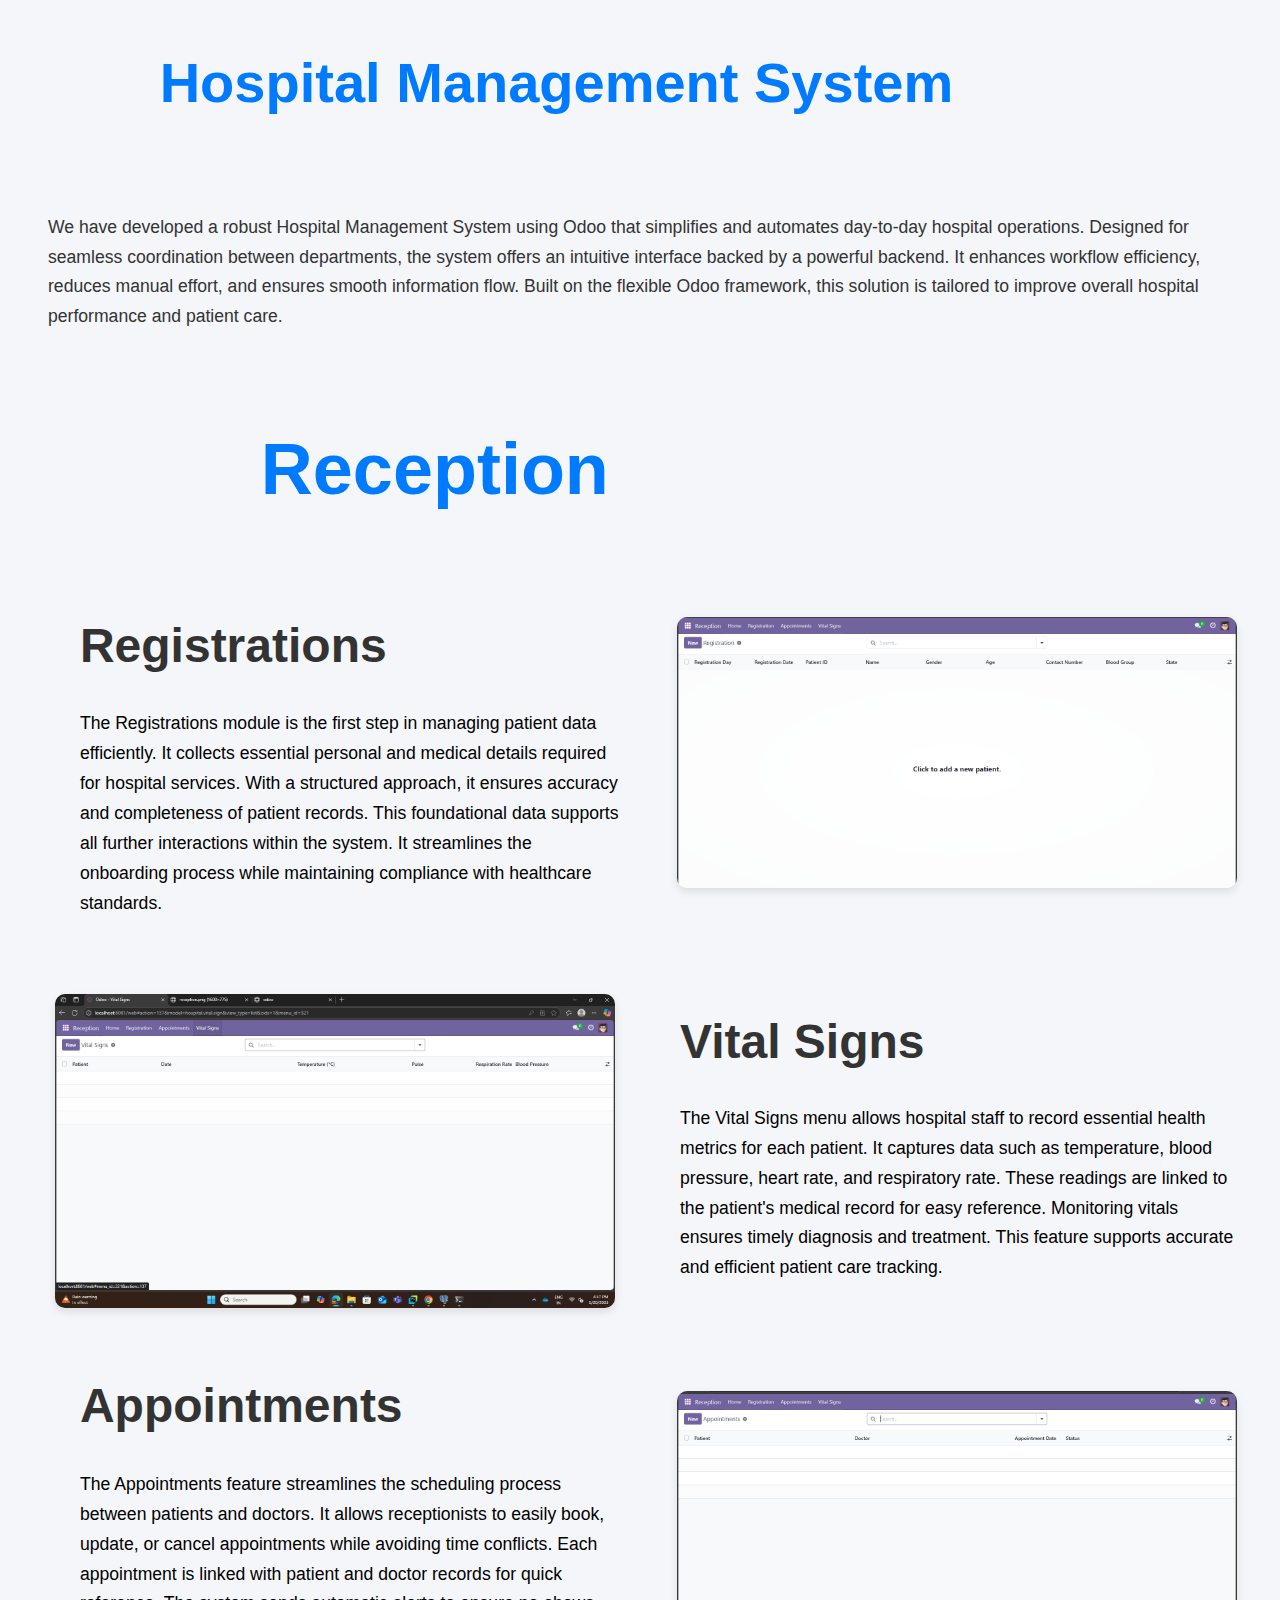
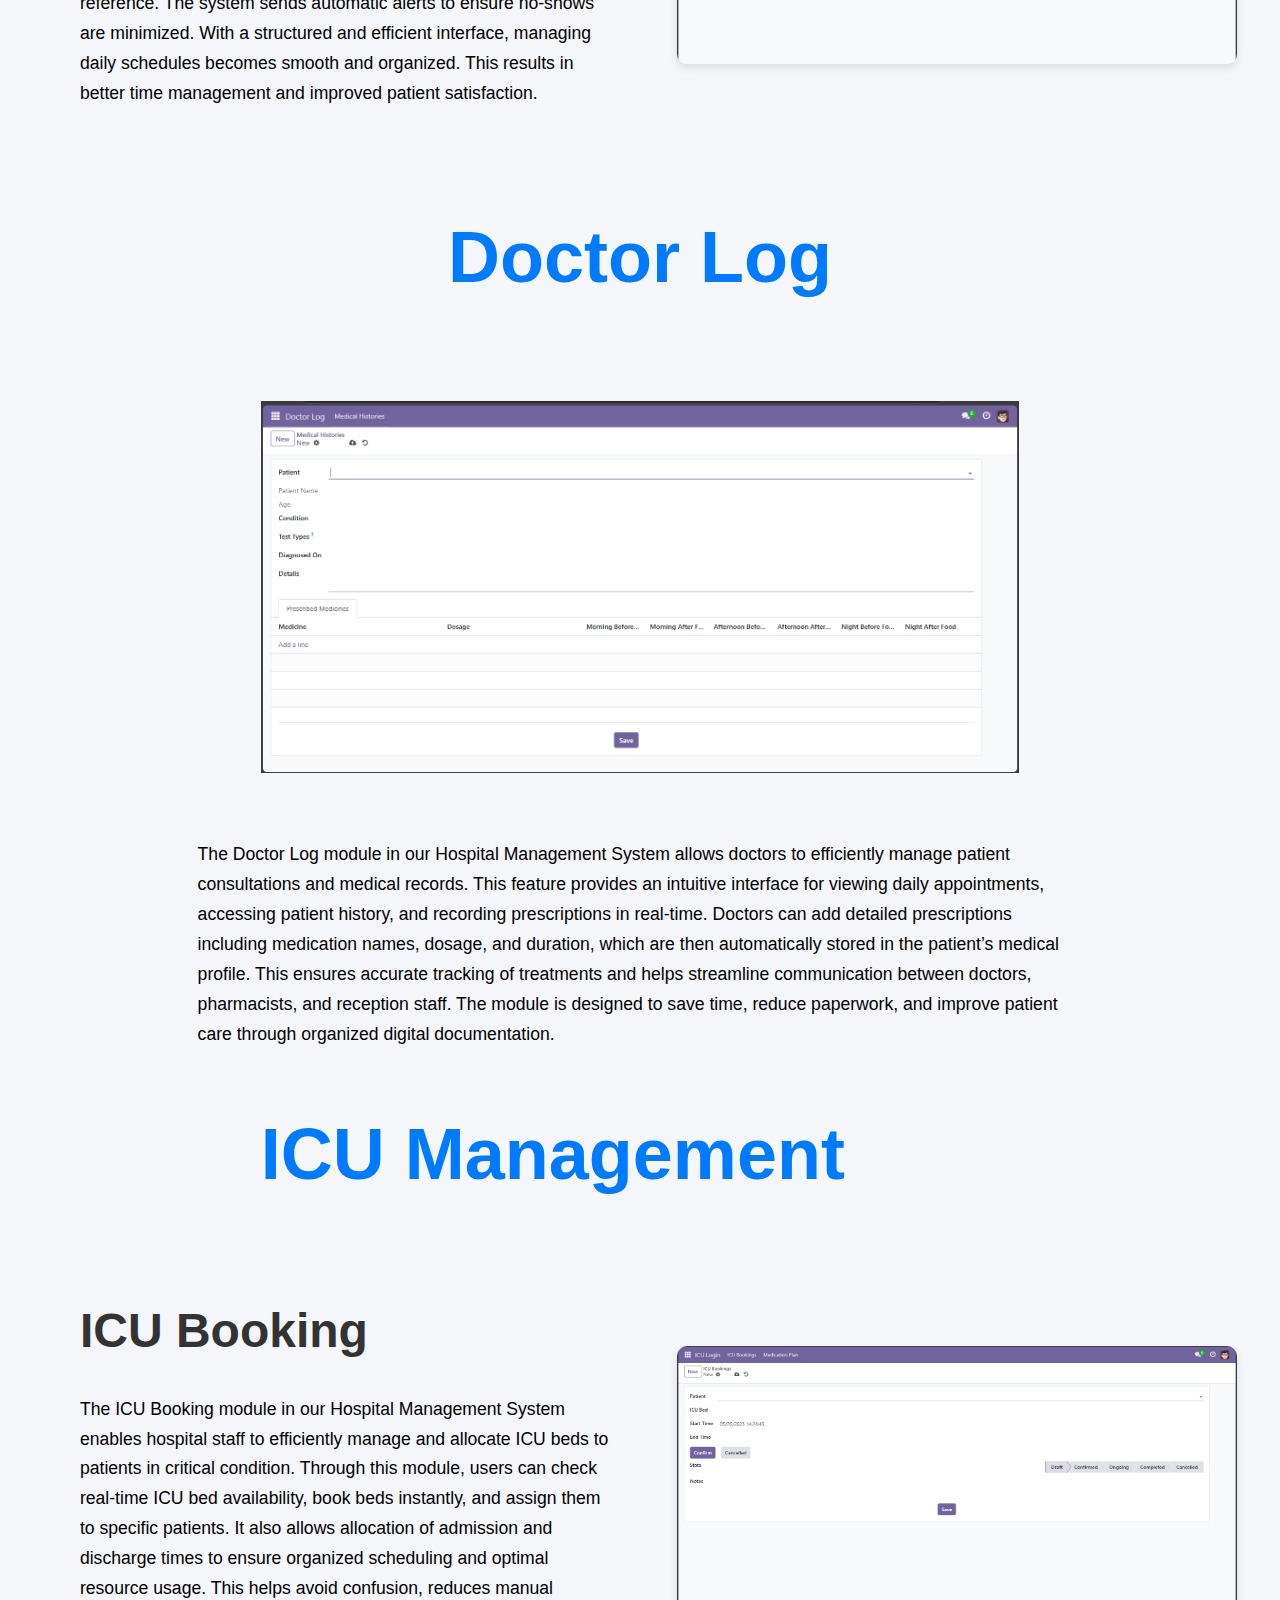
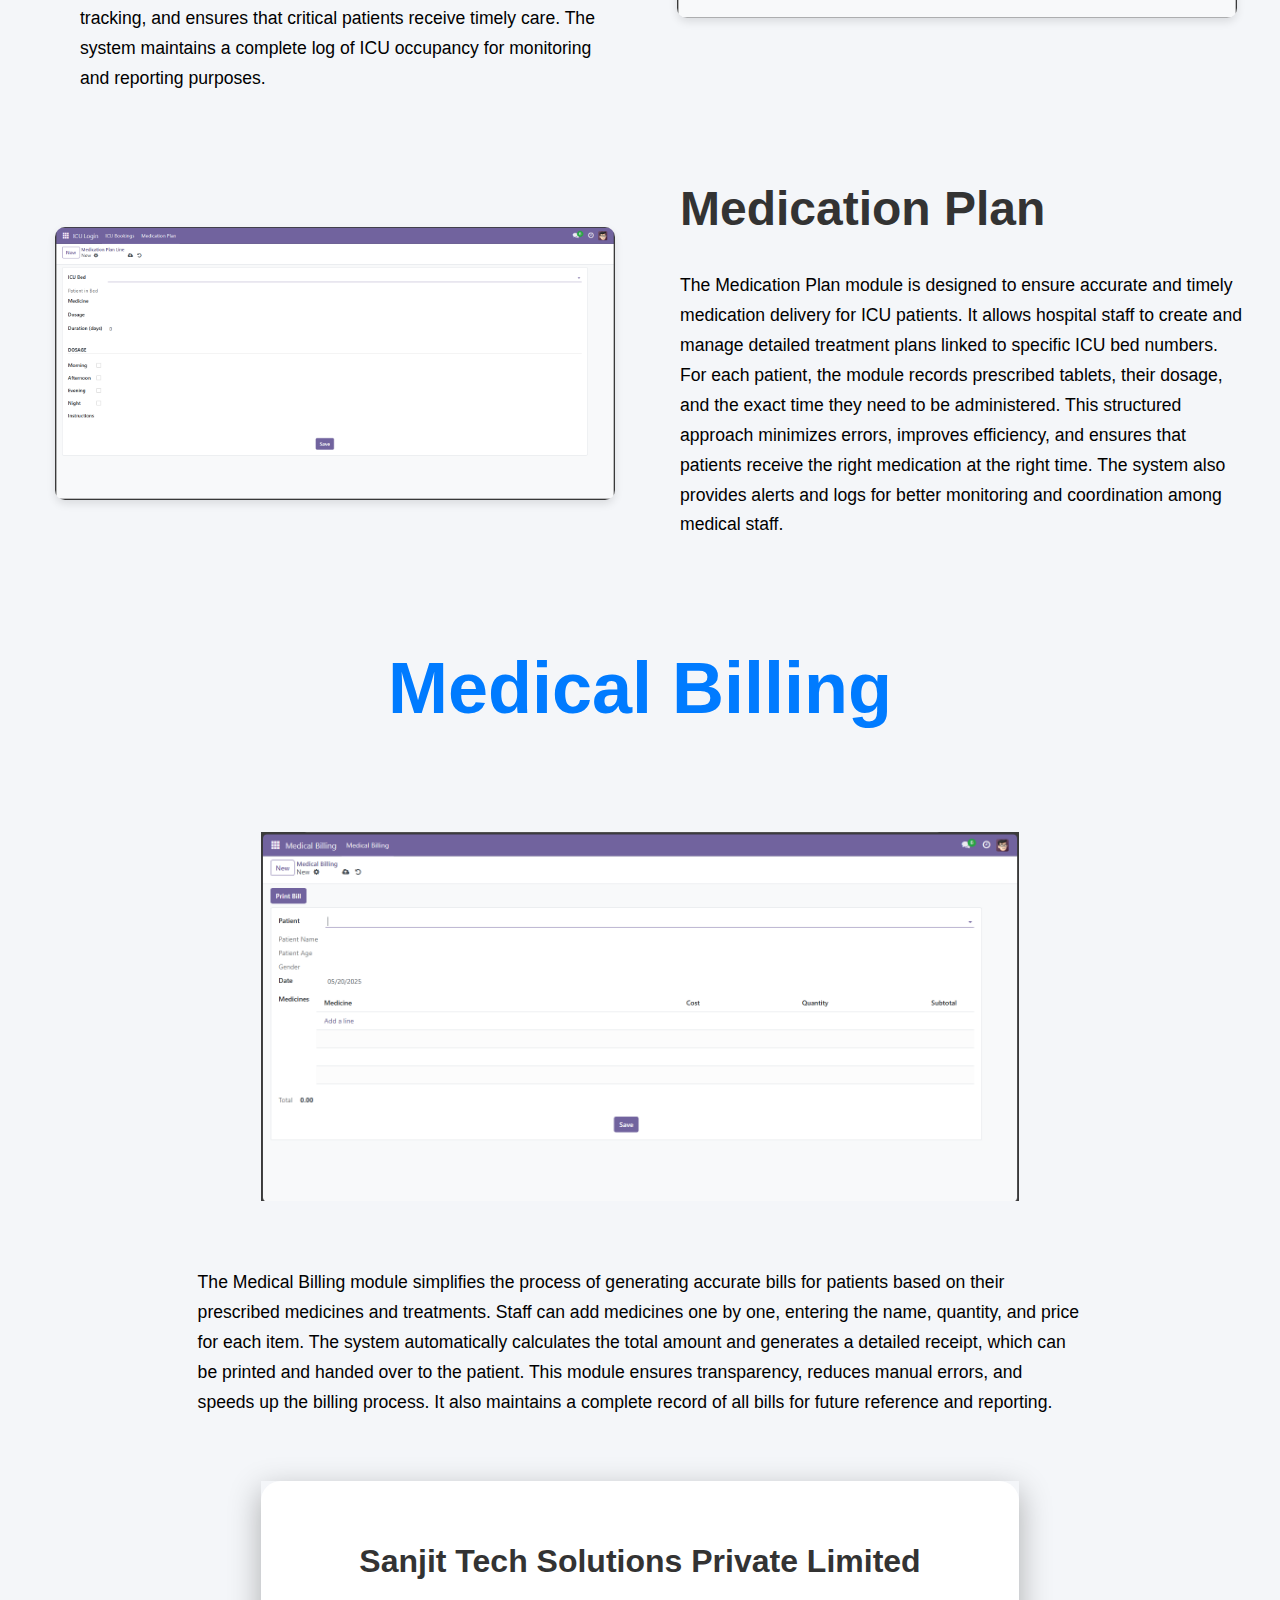
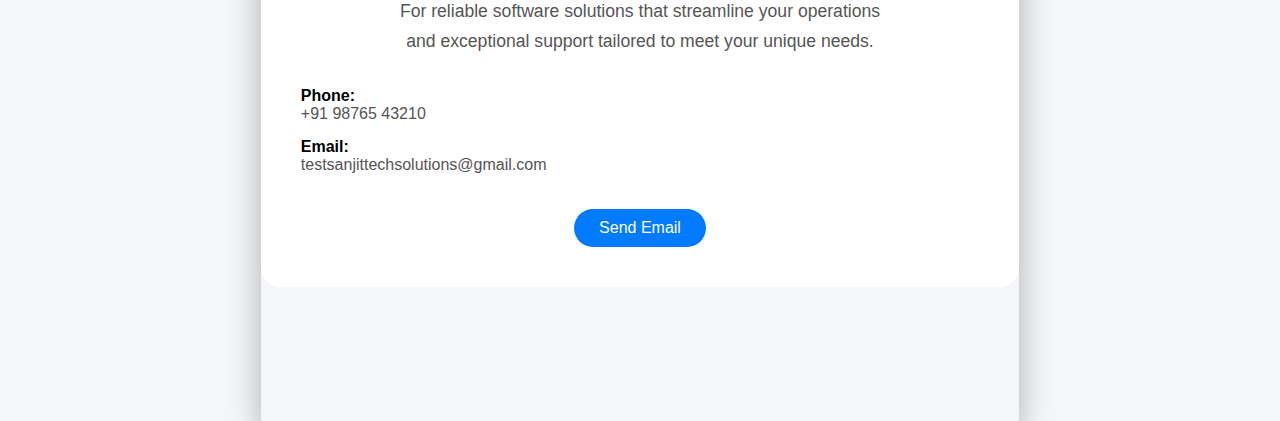
<file: odoo-docker/addons/hospital_management_system/static/description/index.html>
<!DOCTYPE html>
<html>

<head>
    <title>odoo</title>
    <link rel="stylesheet" href="https://cdnjs.cloudflare.com/ajax/libs/font-awesome/6.5.0/css/all.min.css">

</head>

<body style="  font-family: 'Segoe UI', sans-serif;
      background-color: #f4f6f9;
      height: 90vh;
      align-items: center;
      justify-content: center;">
<div class="over" style=" flex-direction: column;">
    <div class="container" style="margin-top: 50px;
      margin-left: 12%;
      display: flex;
      width: 205%;
      max-width: 1200px;
      /* background-color: #fff; */
      /* box-shadow: rgba(50, 50, 93, 0.25) 0px 50px 100px -20px, rgba(0, 0, 0, 0.3) 0px 30px 60px -30px, rgba(10, 37, 64, 0.35) 0px -2px 6px 0px inset; */
      border-radius: 12px;
      overflow: hidden;">

        <h1 style="font-size: 3.5rem; font-weight: bold; margin: 0; text-align: center;color:#007bff;">
            Hospital Management System
        </h1>
    </div>
    <div class="right" style="flex: 1.2;

      padding-top: 80px;
      padding-left: 40px;
      padding-right: 20px;
      padding-bottom: 40px;
      font-size: 1.1rem;
      line-height: 1.7;
      color: #333;">
        <p>
            We have developed a robust Hospital Management System using Odoo that simplifies and automates
            day-to-day hospital operations. Designed for seamless coordination between departments, the system
            offers an intuitive interface backed by a powerful backend. It enhances workflow efficiency, reduces
            manual effort, and ensures smooth information flow. Built on the flexible Odoo framework, this
            solution is tailored to improve overall hospital performance and patient care.
        </p>
    </div>
</div>
<div class="modules">
    <h1 style="text-align: left;
      color: #007bff;
      margin-top: 3%;
      margin-left: 20%;
      font-size: 4.5rem;
      font-weight: bold;">Reception</h1>

</div>
<div class="registration-section" style="display: flex;
      align-items: center;
      justify-content: space-between;
      gap: 40px;
      padding: 10px;">
    <div class="reg-text">
        <h2 style=" margin-left: 10%;
      flex: 1;
      font-size: 3rem;
      line-height: 1.6;
      color: #333;
      margin-bottom: 4%;">Registrations</h2>
        <p style="margin-right: 3%;
      margin-left: 10%;
      font-size: 1.1rem;
      line-height: 1.7;">
            The Registrations module is the first step in managing patient data efficiently. It collects
            essential personal and medical details required for hospital services. With a structured approach,
            it ensures accuracy and completeness of patient records. This foundational data supports all further
            interactions within the system. It streamlines the onboarding process while maintaining compliance
            with healthcare standards.
        </p>
    </div>
    <img src="reception.png" style="flex: 0.8;
      max-width: 45%;
      height: auto;
      border-radius: 10px;
      box-shadow: 0 4px 8px rgba(0, 0, 0, 0.1);
      margin-right: 2%;" alt="Patient Registration" class="reg-image">
</div>
<div style="display: flex;
      align-items: center;
      justify-content: space-between;
      gap: 40px;
      padding: 10px;" class="reception-section">
    <img src="vitalsigns.png" style="margin-top: 3%;
      margin-left: 3%;
      flex: 0.8;
      max-width: 45%;
      height: auto;
      border-radius: 10px;
      box-shadow: 0 4px 8px rgba(0, 0, 0, 0.1);
      margin-right: 2%;" alt="Patient Registration" class="reception-image">
    <div class="reception-text">
        <h2 style=" flex: 1;
      font-size: 3rem;
      line-height: 1.6;
      color: #333;
      margin-bottom: 4%;">Vital Signs</h2>
        <p style=" margin-right: 3%;
      /* margin-left: 10%; */
      font-size: 1.1rem;
      line-height: 1.7;">
            The Vital Signs menu allows hospital staff to record essential health metrics for each patient. It
            captures data such as temperature, blood pressure, heart rate, and respiratory rate. These readings are
            linked to the patient's medical record for easy reference. Monitoring vitals ensures timely diagnosis
            and treatment. This feature supports accurate and efficient patient care tracking.
        </p>
    </div>

</div>
<div class="registration-section" style=" display: flex;
      align-items: center;
      justify-content: space-between;
      gap: 40px;
      padding: 10px;">
    <div class="reg-text">
        <h2 style="margin-left: 10%;
      flex: 1;
      font-size: 3rem;
      line-height: 1.6;
      color: #333;
      margin-bottom: 4%;">Appointments</h2>
        <p style="margin-right: 3%;
      margin-left: 10%;
      font-size: 1.1rem;
      line-height: 1.7;">
            The Appointments feature streamlines the scheduling process between patients and doctors. It allows
            receptionists to easily book, update, or cancel appointments while avoiding time conflicts. Each
            appointment is linked with patient and doctor records for quick reference. The system sends automatic
            alerts to ensure no-shows are minimized. With a structured and efficient interface, managing daily
            schedules becomes smooth and organized. This results in better time management and improved patient
            satisfaction.
        </p>
    </div>
    <img src="appointment.png" style="flex: 0.8;
      max-width: 45%;
      height: auto;
      border-radius: 10px;
      box-shadow: 0 4px 8px rgba(0, 0, 0, 0.1);
      margin-right: 2%;" alt="Patient Registration" class="reg-image">
</div>
<div class="doctor">
    <h1 style=" margin-top: 5%;
      text-align: center;
      font-size: 4.5rem;
      font-weight: bold;
      line-height: 1.6;
      color: #007bff;">Doctor Log</h1>
    <img src="doctor_log.png" style="max-width: 60%;
      height: auto;
      margin-left: 20%;
      margin-top: 3%;" alt="Patient Registration" class="doctor-image">
    <p style=" margin: 5% 15% 5% 15%;
      font-size: 1.1rem;
      line-height: 1.7;">The Doctor Log module in our Hospital Management System allows doctors to efficiently manage
        patient
        consultations and medical records. This feature provides an intuitive interface for viewing daily
        appointments, accessing patient history, and recording prescriptions in real-time. Doctors can add detailed
        prescriptions including medication names, dosage, and duration, which are then automatically stored in the
        patient’s medical profile. This ensures accurate tracking of treatments and helps streamline communication
        between doctors, pharmacists, and reception staff. The module is designed to save time, reduce paperwork,
        and improve patient care through organized digital documentation.</p>
</div>
<div class="modules">
    <h1 style=" text-align: left;
      color: #007bff;
      margin-top: 3%;
      margin-left: 20%;
      font-size: 4.5rem;
      font-weight: bold;">ICU Management</h1>

</div>
<div style="display: flex;
      align-items: center;
      justify-content: space-between;
      gap: 40px;
      padding: 10px;" class="registration-section">
    <div class="reg-text">
        <h2 style=" margin-left: 10%;
      flex: 1;
      font-size: 3rem;
      line-height: 1.6;
      color: #333;
      margin-bottom: 4%;">ICU Booking</h2>
        <p style="margin-right: 3%;
      margin-left: 10%;
      font-size: 1.1rem;
      line-height: 1.7;">
            The ICU Booking module in our Hospital Management System enables hospital staff to efficiently manage
            and allocate ICU beds to patients in critical condition. Through this module, users can check real-time
            ICU bed availability, book beds instantly, and assign them to specific patients. It also allows
            allocation of admission and discharge times to ensure organized scheduling and optimal resource usage.
            This helps avoid confusion, reduces manual tracking, and ensures that critical patients receive timely
            care. The system maintains a complete log of ICU occupancy for monitoring and reporting purposes.
        </p>
    </div>
    <img src="icu_booking.png" style=" flex: 0.8;
      max-width: 45%;
      height: auto;
      border-radius: 10px;
      box-shadow: 0 4px 8px rgba(0, 0, 0, 0.1);
      margin-right: 2%;" alt="Patient Registration" class="reg-image">
</div>
<div class="reception-section" style=" display: flex;
      align-items: center;
      justify-content: space-between;
      gap: 40px;
      padding: 10px;">
    <img src="icu_medication.png" style="margin-top: 3%;
      margin-left: 3%;
      flex: 0.8;
      max-width: 45%;
      height: auto;
      border-radius: 10px;
      box-shadow: 0 4px 8px rgba(0, 0, 0, 0.1);
      margin-right: 2%;" alt="Patient Registration" class="reception-image">
    <div class="reception-text">
        <h2 style=" flex: 1;
      font-size: 3rem;
      line-height: 1.6;
      color: #333;
      margin-bottom: 4%;">Medication Plan</h2>
        <p style="margin-right: 3%;
      /* margin-left: 10%; */
      font-size: 1.1rem;
      line-height: 1.7;">
            The Medication Plan module is designed to ensure accurate and timely medication delivery for ICU
            patients. It allows hospital staff to create and manage detailed treatment plans linked to specific ICU
            bed numbers. For each patient, the module records prescribed tablets, their dosage, and the exact time
            they need to be administered. This structured approach minimizes errors, improves efficiency, and
            ensures that patients receive the right medication at the right time. The system also provides alerts
            and logs for better monitoring and coordination among medical staff.
        </p>
    </div>

</div>
<div class="doctor">
    <h1 style="margin-top: 5%;
      text-align: center;
      font-size: 4.5rem;
      font-weight: bold;
      line-height: 1.6;
      color: #007bff;">Medical Billing</h1>
    <img src="medical_billing.png" style="max-width: 60%;
      height: auto;
      margin-left: 20%;
      margin-top: 3%;" alt="Patient Registration" class="doctor-image">
    <p style="  margin: 5% 15% 5% 15%;
      font-size: 1.1rem;
      line-height: 1.7;">The Medical Billing module simplifies the process of generating accurate bills for patients
        based on their
        prescribed medicines and treatments. Staff can add medicines one by one, entering the name, quantity, and
        price for each item. The system automatically calculates the total amount and generates a detailed receipt,
        which can be printed and handed over to the patient. This module ensures transparency, reduces manual
        errors, and speeds up the billing process. It also maintains a complete record of all bills for future
        reference and reporting.

    </p>
</div>
<div style="align-items: center;
  justify-content: center;
  min-height: 60vh;
  background-repeat: no-repeat;
  background-position: center;
  background-size: auto;
  margin-left: 20%;
  width: 60%;
  box-shadow: 0 10px 30px rgba(0, 0, 0, 0.3);" class="contact-container">

    <div style="background: white;
    padding: 40px;
    border-radius: 20px;
    max-width: 100%;
    text-align: center;justify-content: center;align-content: center;" class="contact-card">

        <h1 style="margin-bottom: 10px; font-size: 2em; color: #333;">
            Sanjit Tech Solutions Private Limited
        </h1>

        <p style="color: #555; font-size: 1.1rem; line-height: 1.7; margin-bottom: 30px;">
            For reliable software solutions that streamline your operations<br>
            and exceptional support tailored to meet your unique needs.
        </p>

        <div class="contact-info" style="text-align: left; margin-bottom: 15px;">
            <strong style="display: block; color: #000;">Phone:</strong>
            <span style="color: #555;">+91 98765 43210</span>
        </div>

        <div class="contact-info" style="text-align: left; margin-bottom: 15px;">
            <strong style="display: block; color: #000;">Email:</strong>
            <span style="color: #555;">testsanjittechsolutions@gmail.com</span>
        </div>

        <a href="mailto:hello@hospitalms.com" class="btn" style="display: inline-block;
      margin-top: 20px;
      padding: 10px 25px;
      background-color: #007bff;
      color: #fff;
      border: none;
      border-radius: 25px;
      cursor: pointer;
      text-decoration: none;">Send Email</a>
    </div>
</div>

</body>

</html>
</file>
